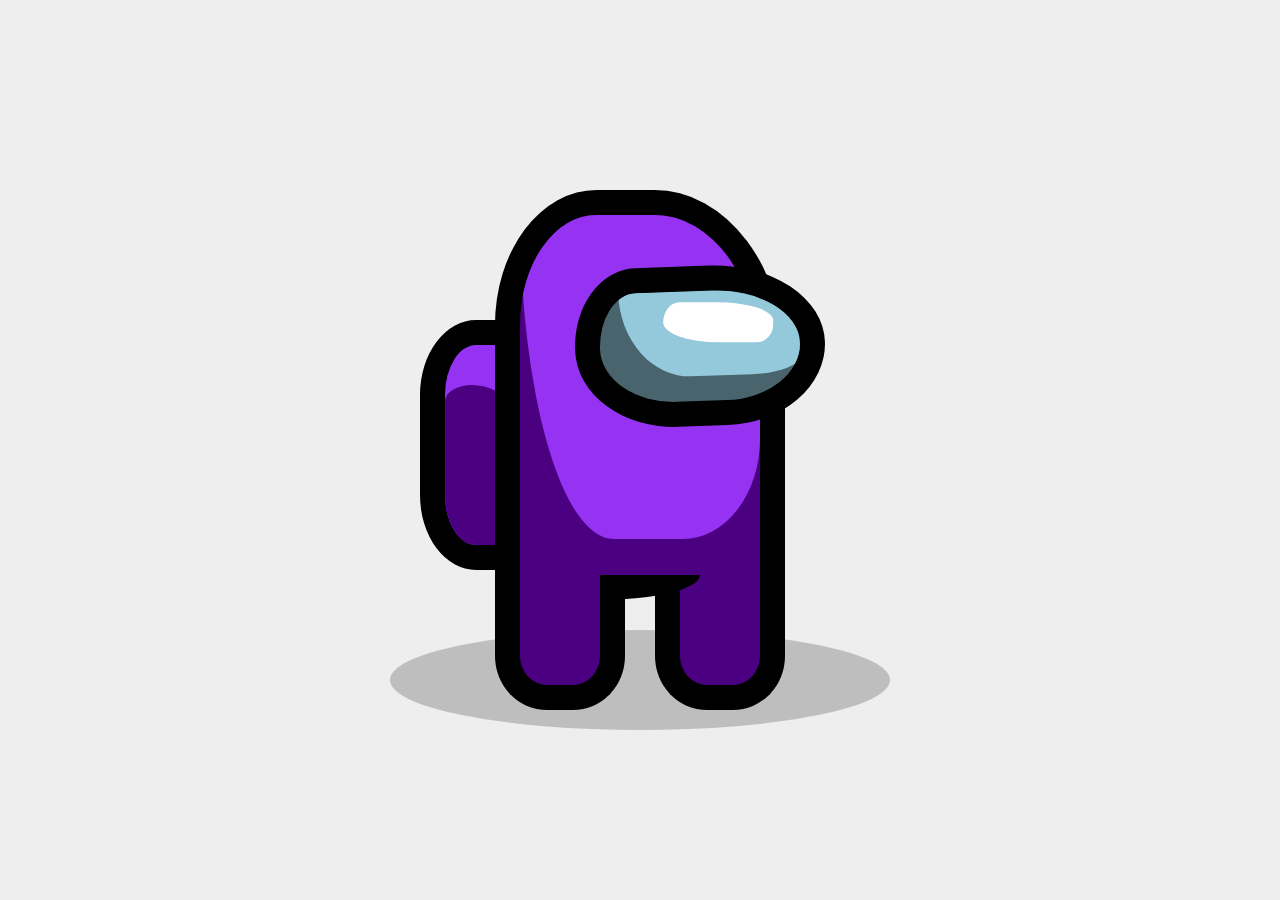
<file: AmongUs.html>
<!DOCTYPE HTML>
<HTML>
    <head>
        <title >AmongUsChel</title>
        <link rel="stylesheet" href="chel.css">
    </head>
    <body>
        <div class="character">
            <div class="body"></div>
            <div class="glass">
                <div class="white-reflection"></div>
            </div>
            <div class="legs">
                <div class="leg-left"></div>
                <div class="leg-right"></div>
            </div>
            <div class="bag"></div>
        </div>
    </body>
</HTML>
</file>
<file: chel.css>
body{
    margin: 0;
    min-height: 100vh;
    display: flex;
    justify-content: center;
    align-items: center;
    background-color: #eeeeee;
}

.character{ position: relative; }

/*character shadow*/
.character::after{
    content: "";
    position: absolute;
    width: 500px; height: 100px;
    background-color: #bebebe;
    border-radius: 50%;
    bottom: -20px;
    z-index: -1;
    left: 50%;
    transform: translateX(-50%);
}

.body{
    position: relative;
    width: 240px; height: 360px;
    border: 25px solid #000;
    border-bottom: none;
    border-radius: 35% 45% 0 0;
    background-color: indigo;
    overflow: hidden;
}

.body::before{
    content: "";
    position: absolute;
    right: 0;
    width: 100%; height: 90%;
    background: rgb(150, 51, 243);
    border-radius: 10% 10% 32% 39% / 0% 10% 31% 100%;
}

.glass{
    position: absolute;
    width: 200px; height: 110px;
    background-color: #4a646d;
    border: 25px solid #000;
    right: -40px;
    top: 76px;
    transform: rotate(-2deg);
    border-radius: 25% 45% 40% 40% / 50%;
    overflow: hidden;
}

.glass::before{
    content: "";
    position: absolute;
    right: 0;
    width: 90%; height: 85px;
    background: #94c9db;
    border-radius: 10% 10% 27% 39% / 0% 10% 20% 100%;
}

.white-reflection{
    position: absolute;
    width: 110px; height: 40px;
    background-color: #ffffff;
    transform: rotate(2deg);
    top: 12px; right: 26px;
    border-radius: 30% 100% 30% 100% / 100% 90% 90% 100%;
}

.character .legs{
    display: flex;
    justify-content: space-between;
}

.character .leg-left{
    width: 80px; height: 110px;
    background: indigo;
    border: 25px solid #000000;
    border-top: none;
    border-radius: 0 0 40% 40%;
    position: relative; 
}

.character .leg-right{
    width: 80px; height: 110px;
    background: indigo;
    border: 25px solid #000000;
    border-top: none;
    border-radius: 0 0 40% 40%;
}

.character .leg-left::before{
    content: " ";
    position: absolute;
    width: 100px; height: 25px;
    background-color: #000000;
    left: 100%;
    border-radius: 0 0 100% 0;
}

.character .bag{
    position: absolute;
    width: 90px; height: 200px;
    background-color: rgb(150, 51, 243);
    top: 130px;
    left: -75px;
    z-index: -1;
    border: 25px solid #000000;
    border-radius: 40% 0 0 40% / 30%;
    overflow: hidden;
}

.character .bag::before{
    content: "";
    position: absolute;
    width: 100%; height: 80%;
    background: indigo;
    bottom: 0;
    border-radius: 30% 70% 0 0 / 10% 50% 0 0;
}
</file>
